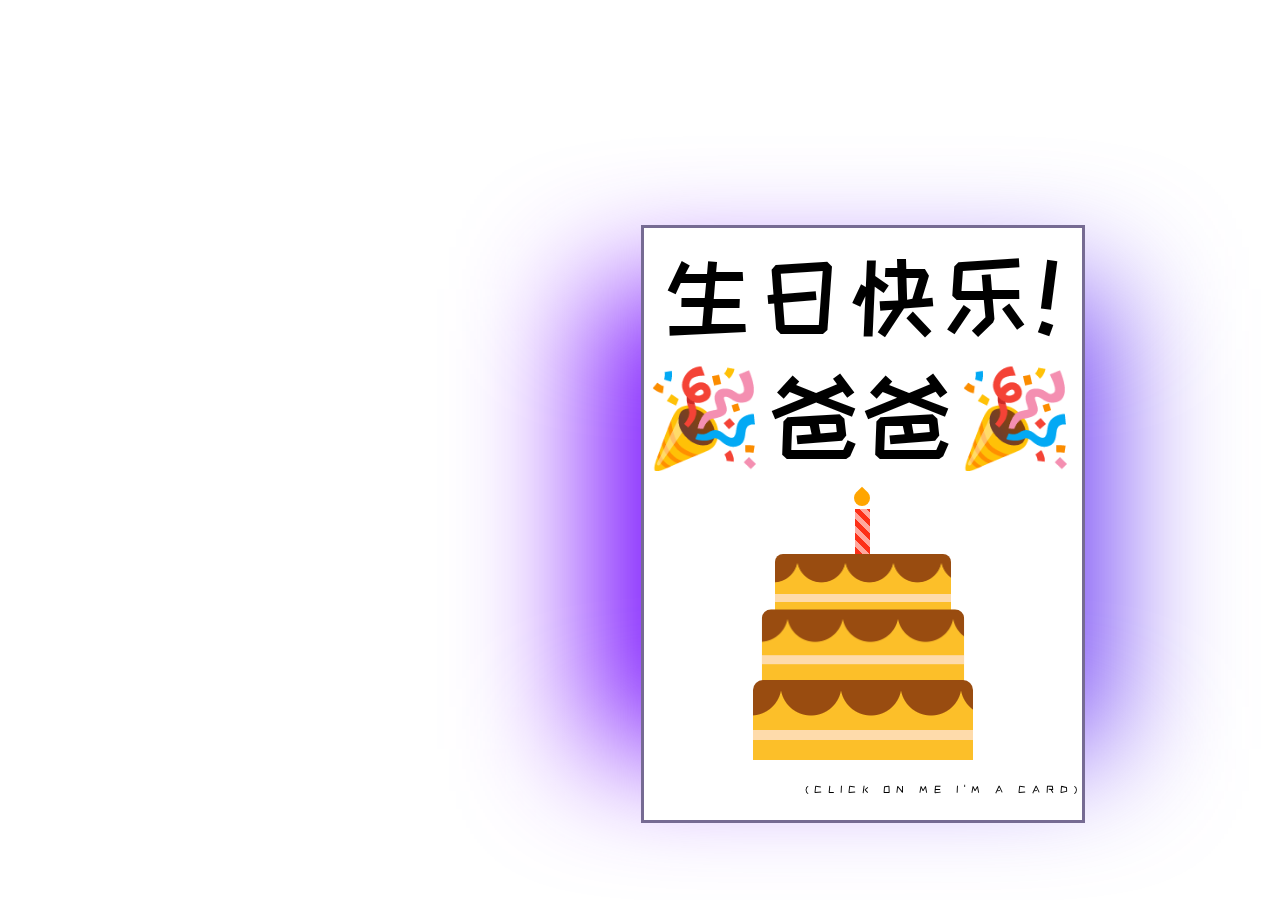
<file: index.html>
<!DOCTYPE html>
<html lang="en">
  <head>
    <title>Birthday Card</title>
    <meta name="viewport" content="width=device-width, initial-scale=1.0">
    <title>Birthday Card</title>
    <!-- Google Font-->
    <link
      href="https://fonts.googleapis.com/css2?family=Poppins&family=ZCOOL+KuaiLe&display=swap"
      rel="stylesheet"
    />
    <!-- Stylesheet -->
    <link rel="stylesheet" href="style.css" />
  </head>
  <body>
    <div class="giftOverlay" id="duoDad">
      <img src="images/duoDad.jpg" class="giftImg" id="duoDadImg">
      <p>You Always Make Me Smile Bright 😁</p>
    </div>
    <div class="giftOverlay" id="youngDad">
      <img src="images/youngDad.jpeg" class="giftImg" id="youngDadImg">
      <p>Love Exploring the World With You! ✈️🏝</p>
    </div>
    <div class="giftOverlay" id="babyDad">
      <img src="images/babyDad.jpg" class="giftImg" id="babyDadImg">
      <p>Thanks for being there since the beginning 😎</p>
    </div>
    <div class="giftOverlay" id="exploreDad">
      <img src="images/exploreDad.jpeg" class="giftImg" id="exploreDadImg">
      <p>You're the greatest ⛰️</p>
    </div>
    <div class="giftOverlay" id="zuzuDad">
      <img src="images/zuzuDad.jpg" class="giftImg" id="zuzuDadImg">
      <p>We all love you so so much! ♾️❤</p>
    </div>
    <div class="card" id="cardId">
      <div class="outside">
        <div id='outsideborder'>
        <div class="front">
          <p id="title">生日快乐!</p>
          <p id="title">🎉爸爸🎉</p>
          <div class="cake">
            <div class="top-layer"></div>
            <div class="middle-layer"></div>
            <div class="bottom-layer"></div>
            <div class="candle"></div>
          </div>
          <p id="smallHint">(click on me I'm a card)</p>
        </div>
        </div>
        <div class="back"></div>
      </div>
      <div class="inside">
        <p>Wishing you the happiest<br>birthday from<br>hearts full of love ❤️</p>
        <p2>(click on your gifts)</p2>
        <div id="gifts">
        <button class="button" id="giftOne">&#x1F381</button>
        <button class="button" id="giftTwo">&#x1F381</button>
        <button class="button" id="giftThree">&#x1F381</button>
        <button class="button" id="giftFour">&#x1F381</button>
        <button class="button" id="giftFive">&#x1F381</button>
        </div>
        <a id ="galleryLink" href = "indexCarou.html">go to gallery</a>
        <img src= "images/cruiseDuo.jpeg" id="cruise-pic">
      </div>
    </div>
    <script src="script.js"></script>
  </body>
</html>
</file>
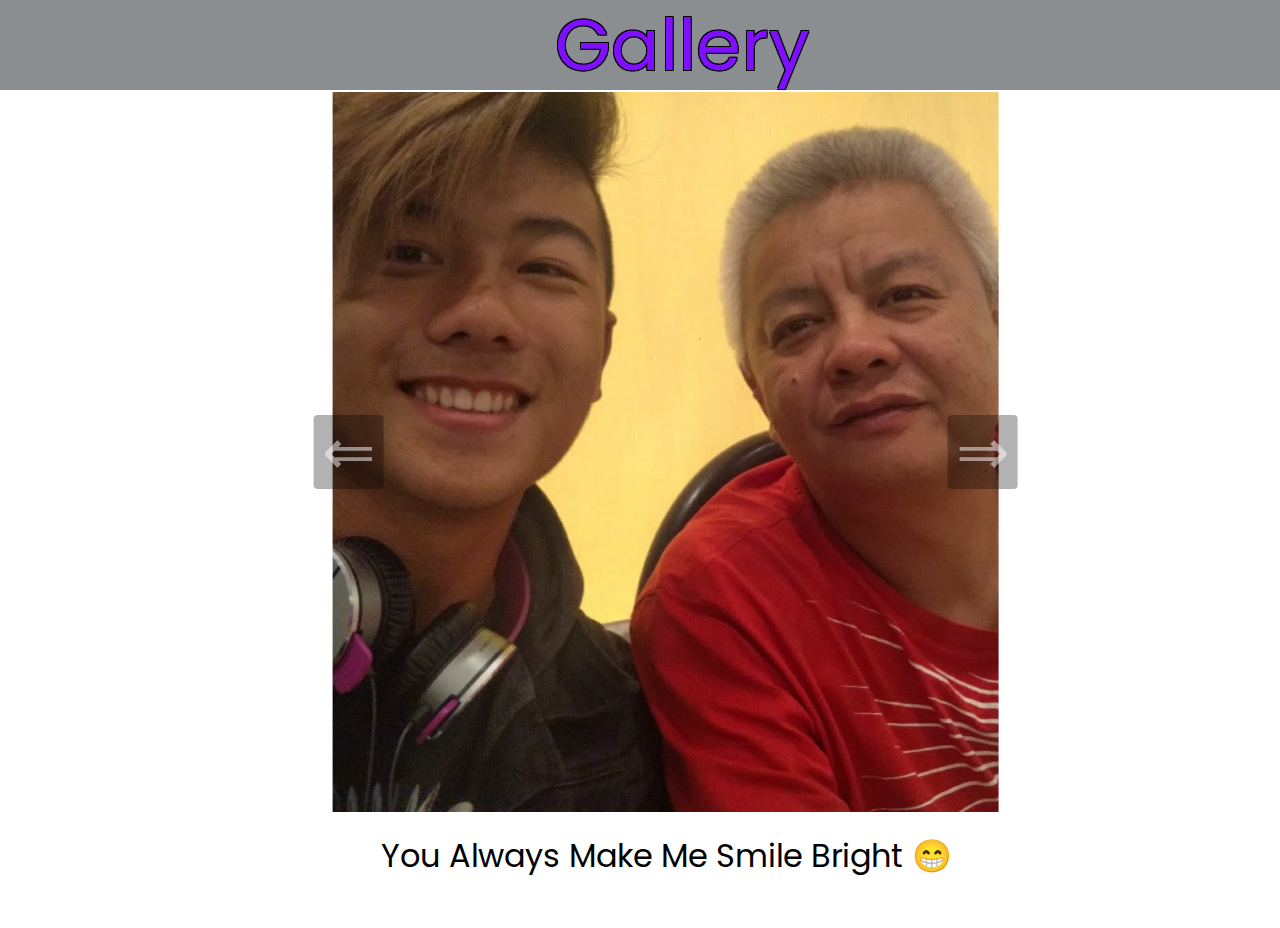
<file: indexCarou.html>
<!DOCTYPE html>
<html lang="en">
<head>
  <meta charset="UTF-8">
  <meta http-equiv="X-UA-Compatible" content="IE=edge">
  <meta name="viewport" content="width=device-width, initial-scale=1.0">
  <link
      href="https://fonts.googleapis.com/css2?family=Poppins&family=ZCOOL+KuaiLe&display=swap"
      rel="stylesheet"
    />
  <link rel="stylesheet" href="styler.css">
  <script src="scripter.js" defer></script>
  <title>Gallery</title>
</head>
<body>
  <div id="navbar"><a class="cardLink" href="index.html" ><img src="images/x.png"></a><span>Gallery</span></div>
  <section aria-label="Newest Photos">
  <section aria-label="Newest Photos">
    <div class="carousel" data-carousel>
      <button class="carousel-button prev" data-carousel-button="prev">&#8656;</button>
      <button class="carousel-button next" data-carousel-button="next">&#8658;</button>
      <ul data-slides>
        <li class="slide" data-active>
          <img src="images/duoDad.jpg"">
          <p>You Always Make Me Smile Bright 😁</p>
        </li>
        <li class="slide">
          <img src="images/youngDad.jpeg"">
          <p>Love Exploring the World With You! ✈️🏝</p>
        </li>
        <li class="slide">
          <img src="images/babyDad.jpg"">
          <p>Thanks for being there since the beginning 😎</p>
        </li>
        <li class="slide">
          <img src="images/exploreDad.jpeg"">
          <p>You're the greatest ⛰️</p>
        </li>
        <li class="slide">
          <img src="images/zuzuDad.jpg"">
          <p>We all love you so so much! ♾️❤</p>
        </li>
      </ul>
    </div>
  </section>
</body>
</html>
</file>
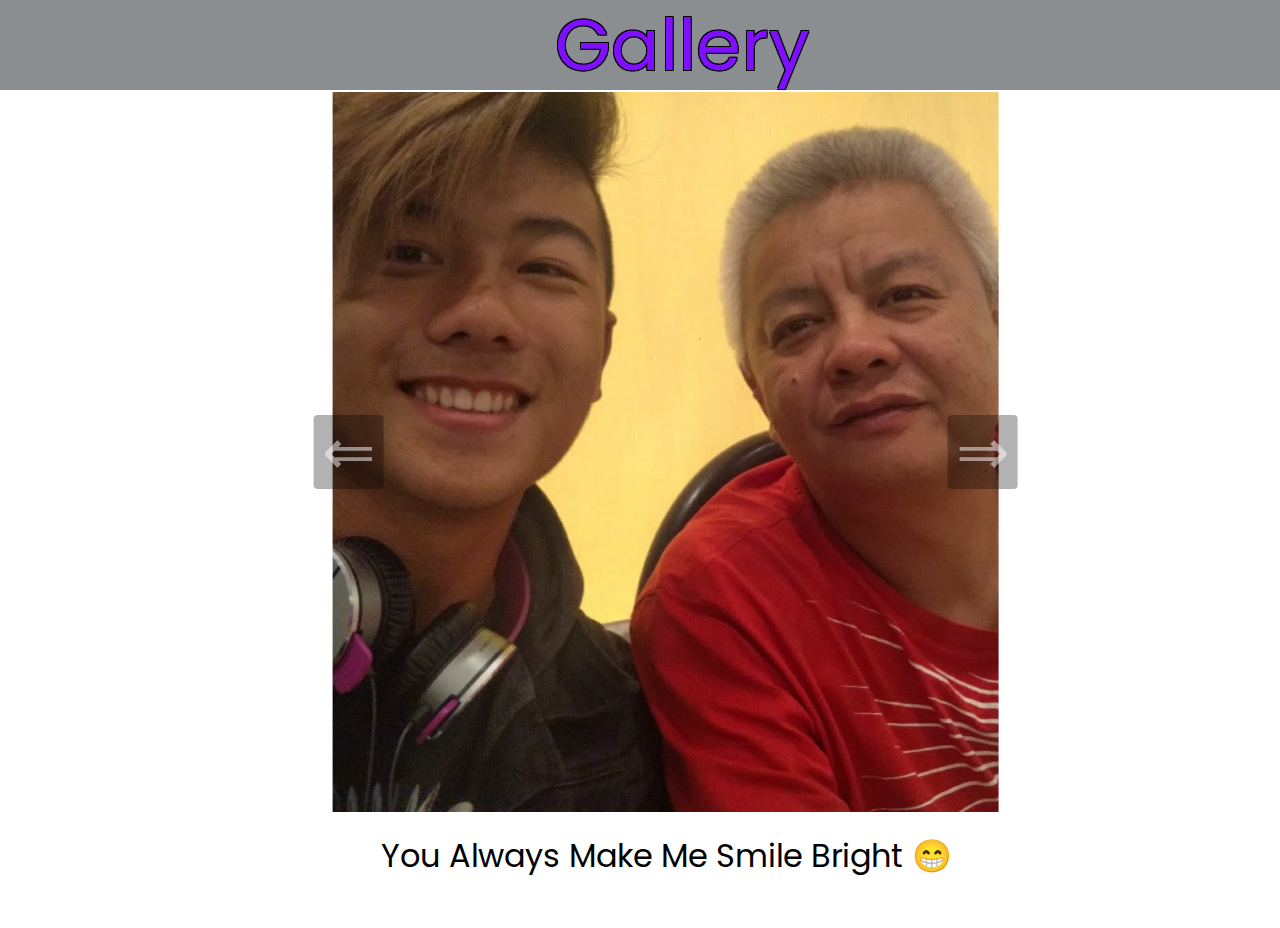
<file: pages/indexCarou.html>
<!DOCTYPE html>
<html lang="en">
<head>
  <meta charset="UTF-8">
  <meta http-equiv="X-UA-Compatible" content="IE=edge">
  <meta name="viewport" content="width=device-width, initial-scale=1.0">
  <link
      href="https://fonts.googleapis.com/css2?family=Poppins&family=ZCOOL+KuaiLe&display=swap"
      rel="stylesheet"
    />
  <link rel="stylesheet" href="../styles/styler.css">
  <script src="../scripts/scripter.js" defer></script>
  <title>Gallery</title>
</head>
<body>
  <div id="navbar"><a class="cardLink" href="../index.html" ><img src="../images/x.png"></a><span>Gallery</span></div>
  <section aria-label="Newest Photos">
  <section aria-label="Newest Photos">
    <div class="carousel" data-carousel>
      <button class="carousel-button prev" data-carousel-button="prev">&#8656;</button>
      <button class="carousel-button next" data-carousel-button="next">&#8658;</button>
      <ul data-slides>
        <li class="slide" data-active>
          <img src="../images/duoDad.jpg"">
          <p>You Always Make Me Smile Bright 😁</p>
        </li>
        <li class="slide">
          <img src="../images/youngDad.jpeg"">
          <p>Love Exploring the World With You! ✈️🏝</p>
        </li>
        <li class="slide">
          <img src="../images/babyDad.jpg"">
          <p>Thanks for being there since the beginning 😎</p>
        </li>
        <li class="slide">
          <img src="../images/exploreDad.jpeg"">
          <p>You're the greatest ⛰️</p>
        </li>
        <li class="slide">
          <img src="../images/zuzuDad.jpg"">
          <p>We all love you so so much! ♾️❤</p>
        </li>
      </ul>
    </div>
  </section>
</body>
</html>
</file>
<file: style.css>
* {
  padding: 0;
  margin: 0;
  box-sizing: border-box;
  font-size: 34px;
}
body {
  /* background-color: #1d212b; */
  animation: wallColor 10s ease infinite;
}
.card, .openCard {
  width: 740px;
  height: 460px;
  position: absolute;
  margin: auto;
  left: 0;
  right: 0;
  top: 25%;
 
  -webkit-perspective: 1200px;
  perspective: 1200px;
  transition: 1s;
}
.openCard {
  transform: rotate(-4deg);
}
.openCard .outside {
  transform: rotateY(-160deg);
}
.outside,
.inside {
  height: 130%;
  width: 60%;
  position: absolute;
  left: 50.1%;
  cursor: pointer;
}
.inside {
  background: linear-gradient(to right, #e7e7e7, #fefefe 30%);
  line-height: 1;
  padding: 0 20px;
  text-align: center;
  display: flex;
  flex-direction: column;
  justify-content: space-around;
  align-items: center;
  left: 50.1%;
  font-family: "Poppins", sans-serif;
  box-sizing: border-box;
  border: #766b93 3px solid;
}
.outside {
  -webkit-transform-style: preserve-3d;
  transform-style: preserve-3d;
  z-index: 1;
  transform-origin: left;
  transition: 2s;
  font-family: "ZCOOL Kuaile", sans-serif;
  box-sizing: border-box;
  border: #766b93 3px solid;
}
.front,
.back {
  height: 100%;
  width: 100%;
  position: absolute;
  -webkit-backface-visibility: hidden;
  backface-visibility: hidden;
  transform: rotateX(0deg);
}
.front {
  background-color: #ffffff;
}
.back {
  transform: rotateY(180deg);
  background: linear-gradient(to left, #e7e7e7, #ffffff 30%);
}
.cake {
  width: 100%;
  position: absolute;
  bottom: 60px;
}
.top-layer,
.middle-layer,
.bottom-layer {
  height: 80px;
  width: 220px;
  background-repeat: repeat;
  background-size: 60px 100px;
  background-position: 28px 0;
  background-image: linear-gradient(
      transparent 50px,
      #fedbab 50px,
      #fedbab 60px,
      transparent 60px
    ),
    radial-gradient(circle at 30px 5px, #994c10 30px, #fcbf29 31px);
  border-radius: 10px 10px 0 0;
  position: relative;
  margin: auto;
}
.middle-layer {
  transform: scale(0.92);
  top: 6px;
}
.top-layer {
  transform: scale(0.8);
  top: 26px;
}
.candle {
  height: 45px;
  width: 15px;
  background: repeating-linear-gradient(
    45deg,
    #fd3018 0,
    #fd3018 5px,
    #ffa89e 5px,
    #ffa89e 10px
  );
  position: absolute;
  margin: auto;
  left: 0;
  right: 0;
  bottom: 206px;
}
.candle:before {
  content: "";
  position: absolute;
  height: 16px;
  width: 16px;
  background-color: #ffa500;
  border-radius: 0 50% 50% 50%;
  bottom: 48px;
  transform: rotate(45deg);
  left: -1px;
}
.outside p {
  font-size: 23px;
  text-transform: uppercase;
  margin-top: 30px;
  text-align: center;
  letter-spacing: 6px;
  animation: textColor 10s ease infinite
}
.inside h1 {
  font-size: 120px;
  line-height: 120px;
  color: #000046;
}
#cruise-pic {
  height: 300px;
  border: #5789ee 5px solid;
}
#title { 
  padding: 0px;
  font-size: 95px;
  margin-top: 20px;
}
#gifts {
  font-size: 50px;
}
#smallHint {
  width: 300px;
  margin: 310px;
  font-size: 10px;
  margin-left: 150px;
}
.giftOverlay {
  background-color: #ffffff;
  display: none;
  position: fixed;
  top: 50%;
  left: 40%;
  width: 1010px;
  height: 1070px;
  z-index: 1;
  cursor: pointer;
  font-family: "Poppins", sans-serif;
  text-align: center;
  margin-top: -16em;
  margin-left: -9em;
  animation: borderColor 10s ease infinite, textColor 10s ease infinite;
}
.giftImg {
  width: 100%;
  height: auto;
}

.button {
  display: inline-block;
  border: none;
  background-color: transparent;
  font-size: 50px;
  cursor: pointer;
}

.inside > a,p2 {
  font-size: 15px;
}

#galleryLink {
  display: none;
}

@keyframes wallColor {
  0%{
    background-color: #1d212b;
  }
  
  50% {
    background-color: #151823;
  }
  
  100%{
    background-color: #1d212b;
  }
}

.card:after, .openCard:after {
  position: absolute;
  content: "";
  top: 5vw;
  left: 320px;
  right: 0;
  z-index: -1;
  height: 100%;
  width: 70%;
  margin: 0 auto;
  transform: scale(1);
  -webkit-filter:blur(5vw);
  -moz-filter:blur(5vw);
  -ms-filter:blur(5vw);
  filter: blur(5vw);
  background: linear-gradient(270deg, #0fffc1, #7e0fff);
  background-size: 500% 500%;
  animation: animateGlow 10s ease infinite;
}

@keyframes animateGlow {
  0% {
      background-position: 0% 50%;
  }
  50% {
      background-position: 100% 50%;
  }
  100% {
      background-position: 0% 50%;
  }
}   

@keyframes textColor { 
  0% {color: #7e0fff;}
  50% {color: #0fffc1;}
  100% {color: #7e0fff;}
}

@keyframes borderColor { 
  0% {border:#7e0fff 5px solid ;}
  50% {border:#0fffc1 5px solid ;}
  100% {border:#7e0fff 5px solid ;}
}
</file>
<file: styler.css>
*, *::before, *::after {
  box-sizing: border-box;
}

body {
  margin: 0;
  animation: wallColor 10s ease infinite;
}

.carousel {
  width: 80vw;
  height: 80vh;
  position: relative;
  transform: translateY(-70px) translate(15%, 10%);
}

.carousel > ul {
  margin: 0;
  padding: 0;
  list-style: none;
}

.slide {
  position: absolute;
  inset: 0;
  opacity: 0;
  transition: 200ms opacity ease-in-out;
  transition-delay: 200ms;
  vertical-align: middle;
  
}

p {
  margin-top: 20px;
  background-color: #ffffff;
  text-align: center;
  font-family: "Poppins", sans-serif;
  z-index: 2;
  transform: translateY(0px) translateX(27%);
  font-size: 32px;
  width: 65%;
  animation: textColor 10s ease-in infinite;
}

.slide > img {
  display: block;
  width: 65%;
  height: 100%;
  margin: auto;
  object-fit: cover;
  object-position: center;
  
  animation: borderColor 10s ease-in infinite;
}

.slide[data-active] {
  opacity: 1;
  z-index: 1;
  transition-delay: 0ms;
}

.carousel-button {
  position: absolute;
  z-index: 2;
  background: none;
  border: none;
  font-size: 4rem;
  top: 50%;
  transform: translateY(-50%);
  color: rgba(255, 255, 255, .5);
  cursor: pointer;
  border-radius: .25rem;
  padding: 0 .5rem;
  background-color: rgba(0, 0, 0, .3);
}

.carousel-button:hover,
.carousel-button:focus {
  color: white;
  background-color: rgba(0, 0, 0, .4);
}

.carousel-button:focus {
  outline: 1px solid black;
}

.carousel-button.prev {
  left: 10rem;
}

.carousel-button.next {
  right: 10rem;
}



@keyframes wallColor {
  0%{
    background-color: #1d212b;
  }
  
  50% {
    background-color: #151823;
  }
  
  100%{
    background-color: #1d212b;
  }
}

@keyframes textColor { 
  0% {color: #7e0fff;}
  50% {color: #0fffc1;}
  100% {color: #7e0fff;}
}

@keyframes borderColor { 
  0% {border: 5px solid #7e0fff;}
  50% {border: 5px solid #0fffc1;}
  100% {border: 5px solid #7e0fff;}
}


.cardLink > img {
  width: 65px;
  height: auto;
  margin: 10px;
  position: relative;
  left: 65rem;
}

#navbar {
  width: 100%;
  height: 90px;
  background-color: #8A8E91;
  text-align: center;
}

#navbar > span {
font-size: 72px;
margin-left: auto;
margin-right: auto;
font-family: "Poppins", sans-serif;
color: #7e0fff;
text-shadow:
    1px 1px 0 #000,
    -1px 1px 0 #000,
    -1px -1px 0 #000,
    1px -1px 0 #000;
position: relative;
top: -15px;
}
</file>
<file: styles/styler.css>
*, *::before, *::after {
  box-sizing: border-box;
}

body {
  margin: 0;
  animation: wallColor 10s ease infinite;
}

.carousel {
  width: 80vw;
  height: 80vh;
  position: relative;
  transform: translateY(-70px) translate(15%, 10%);
}

.carousel > ul {
  margin: 0;
  padding: 0;
  list-style: none;
}

.slide {
  position: absolute;
  inset: 0;
  opacity: 0;
  transition: 200ms opacity ease-in-out;
  transition-delay: 200ms;
  vertical-align: middle;
  
}

p {
  margin-top: 20px;
  background-color: #ffffff;
  text-align: center;
  font-family: "Poppins", sans-serif;
  z-index: 2;
  transform: translateY(0px) translateX(27%);
  font-size: 32px;
  width: 65%;
  animation: textColor 10s ease-in infinite;
}

.slide > img {
  display: block;
  width: 65%;
  height: 100%;
  margin: auto;
  object-fit: cover;
  object-position: center;
  
  animation: borderColor 10s ease-in infinite;
}

.slide[data-active] {
  opacity: 1;
  z-index: 1;
  transition-delay: 0ms;
}

.carousel-button {
  position: absolute;
  z-index: 2;
  background: none;
  border: none;
  font-size: 4rem;
  top: 50%;
  transform: translateY(-50%);
  color: rgba(255, 255, 255, .5);
  cursor: pointer;
  border-radius: .25rem;
  padding: 0 .5rem;
  background-color: rgba(0, 0, 0, .3);
}

.carousel-button:hover,
.carousel-button:focus {
  color: white;
  background-color: rgba(0, 0, 0, .4);
}

.carousel-button:focus {
  outline: 1px solid black;
}

.carousel-button.prev {
  left: 10rem;
}

.carousel-button.next {
  right: 10rem;
}



@keyframes wallColor {
  0%{
    background-color: #1d212b;
  }
  
  50% {
    background-color: #151823;
  }
  
  100%{
    background-color: #1d212b;
  }
}

@keyframes textColor { 
  0% {color: #7e0fff;}
  50% {color: #0fffc1;}
  100% {color: #7e0fff;}
}

@keyframes borderColor { 
  0% {border: 5px solid #7e0fff;}
  50% {border: 5px solid #0fffc1;}
  100% {border: 5px solid #7e0fff;}
}


.cardLink > img {
  width: 65px;
  height: auto;
  margin: 10px;
  position: relative;
  left: 65rem;
}

#navbar {
  width: 100%;
  height: 90px;
  background-color: #8A8E91;
  text-align: center;
}

#navbar > span {
font-size: 72px;
margin-left: auto;
margin-right: auto;
font-family: "Poppins", sans-serif;
color: #7e0fff;
text-shadow:
    1px 1px 0 #000,
    -1px 1px 0 #000,
    -1px -1px 0 #000,
    1px -1px 0 #000;
position: relative;
top: -15px;
}
</file>
